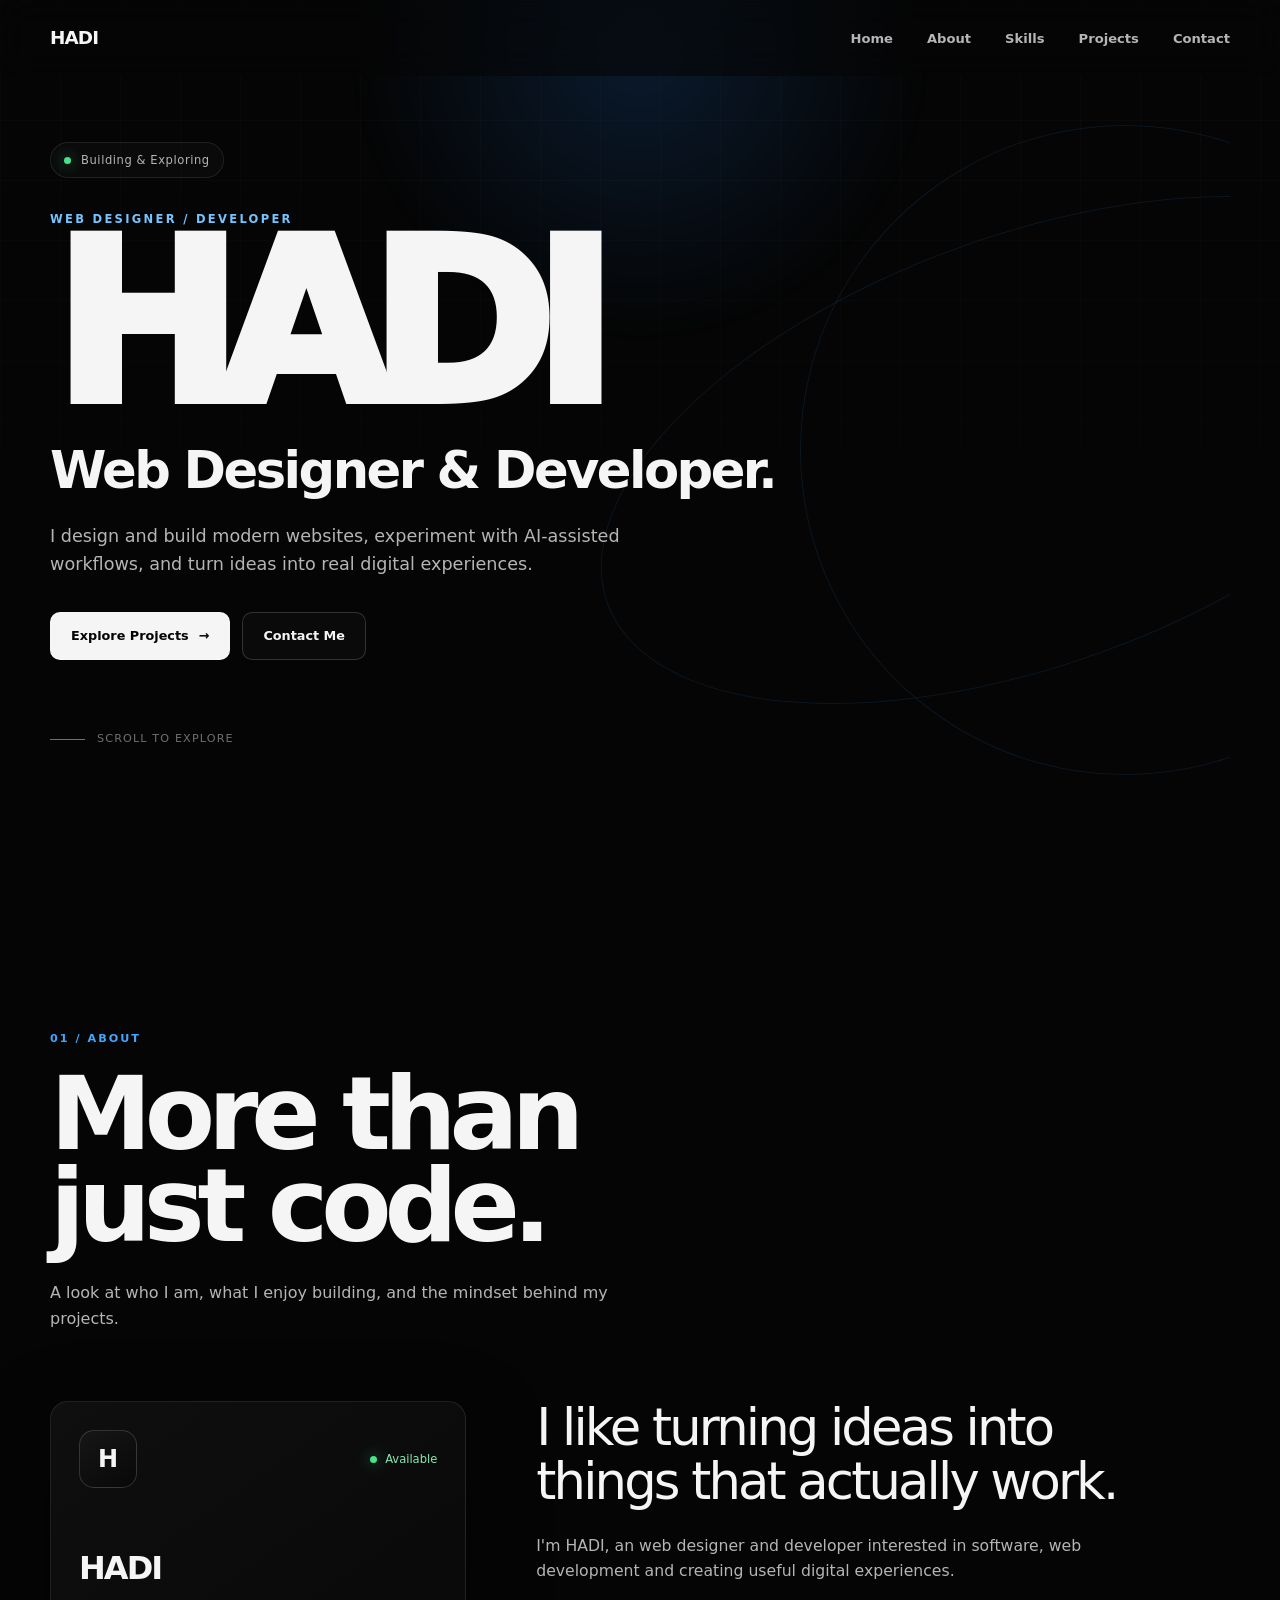
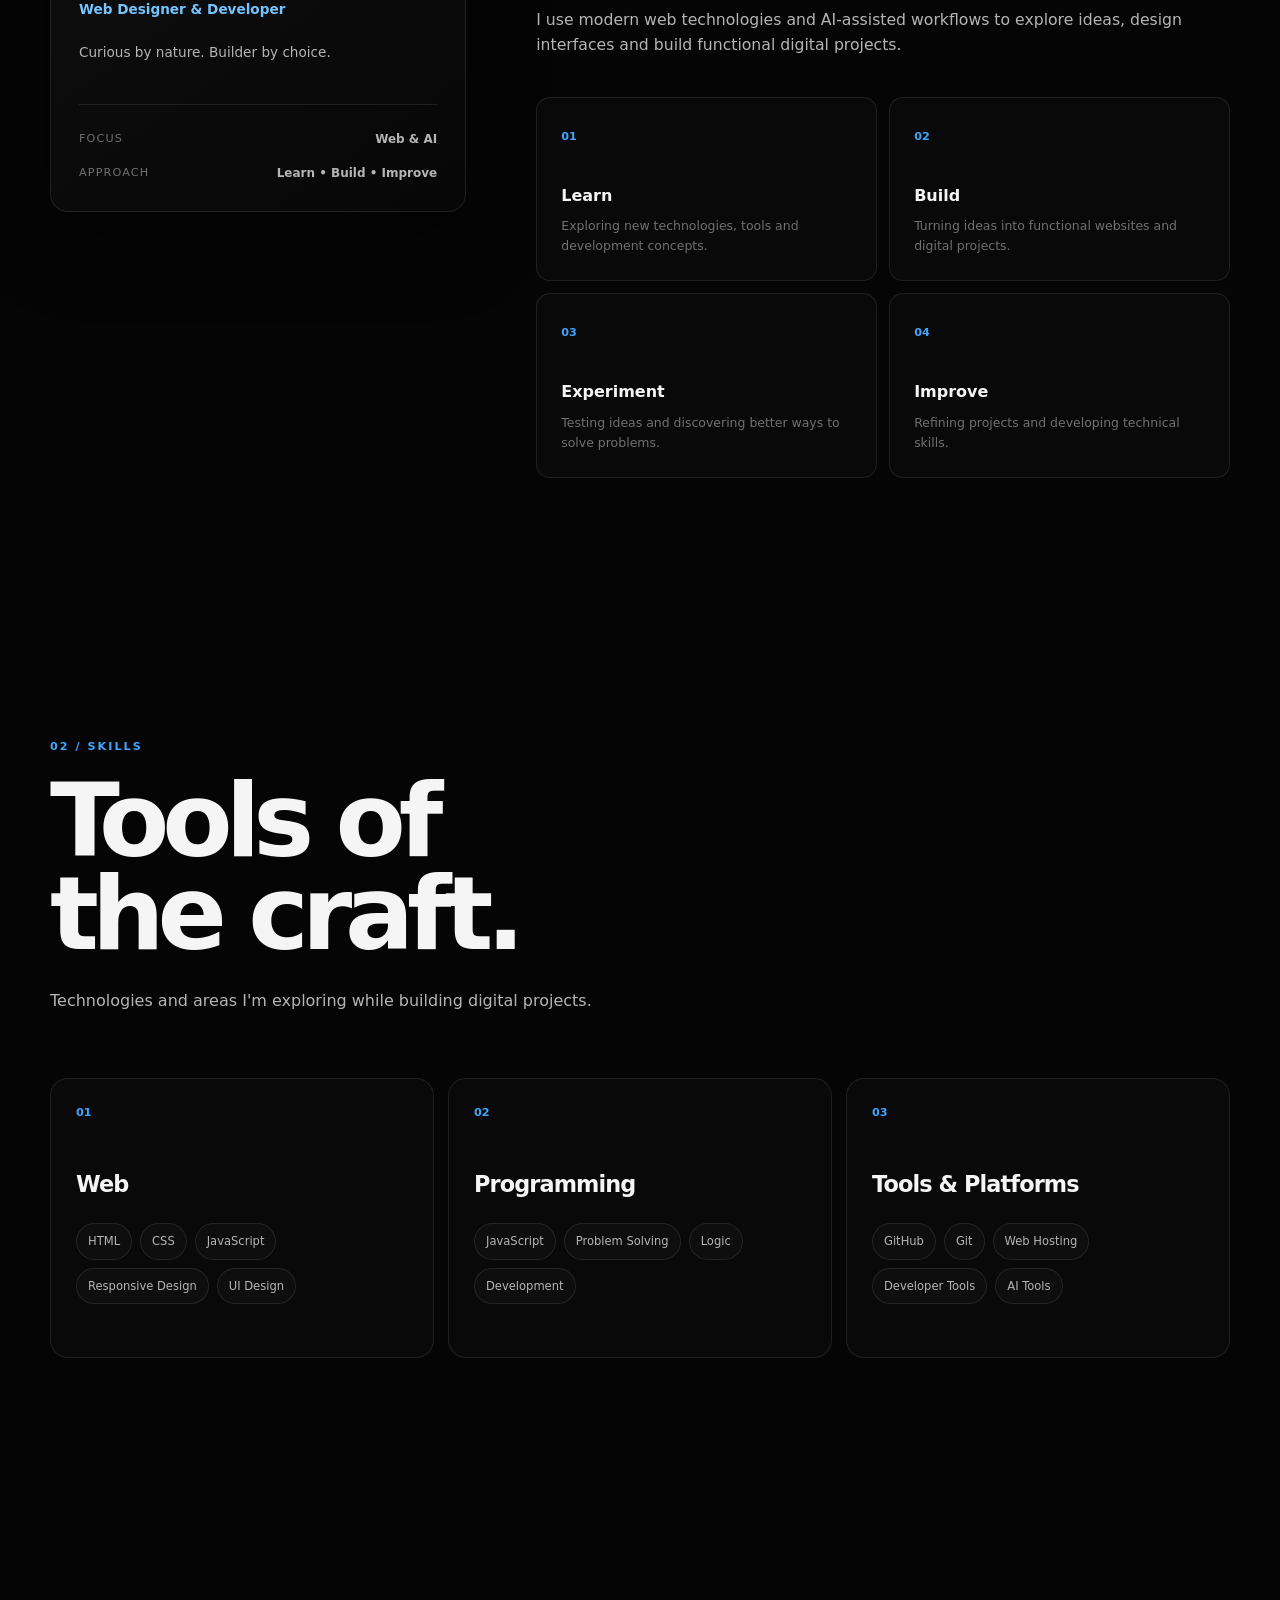
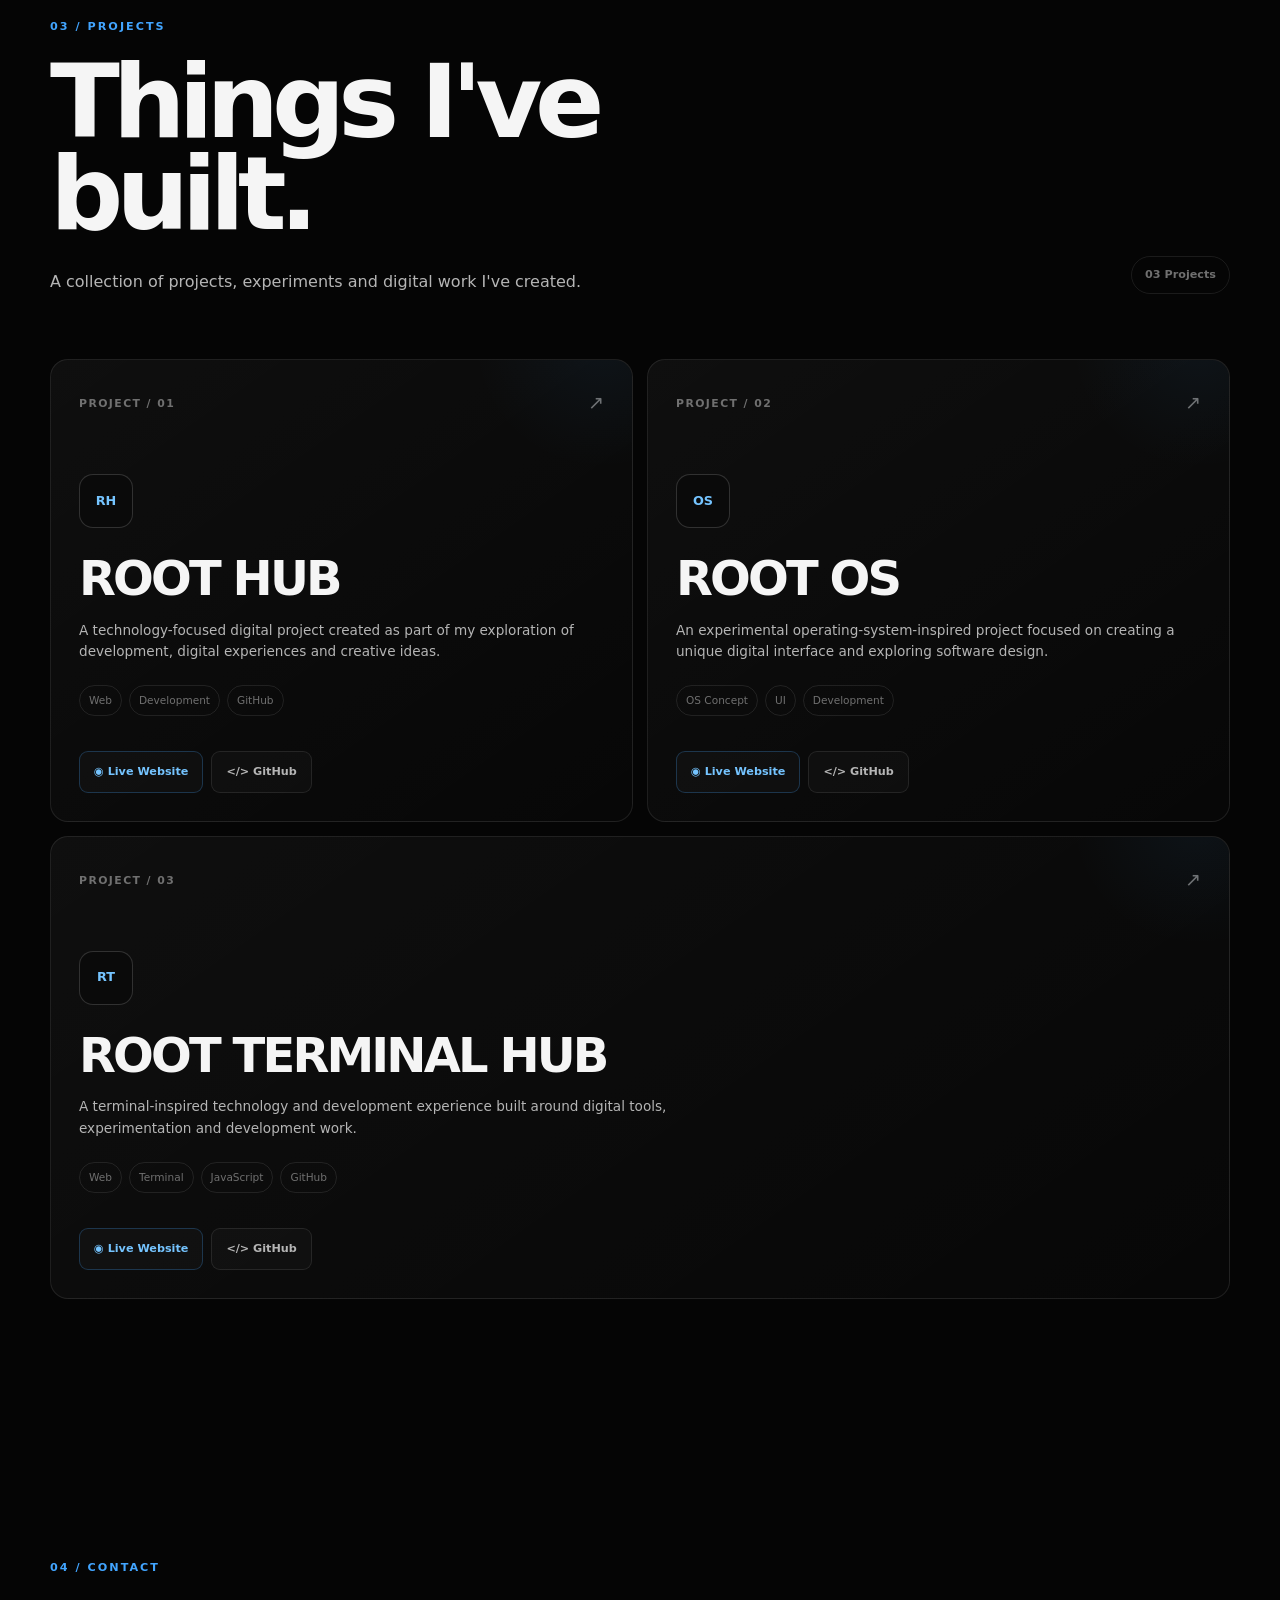
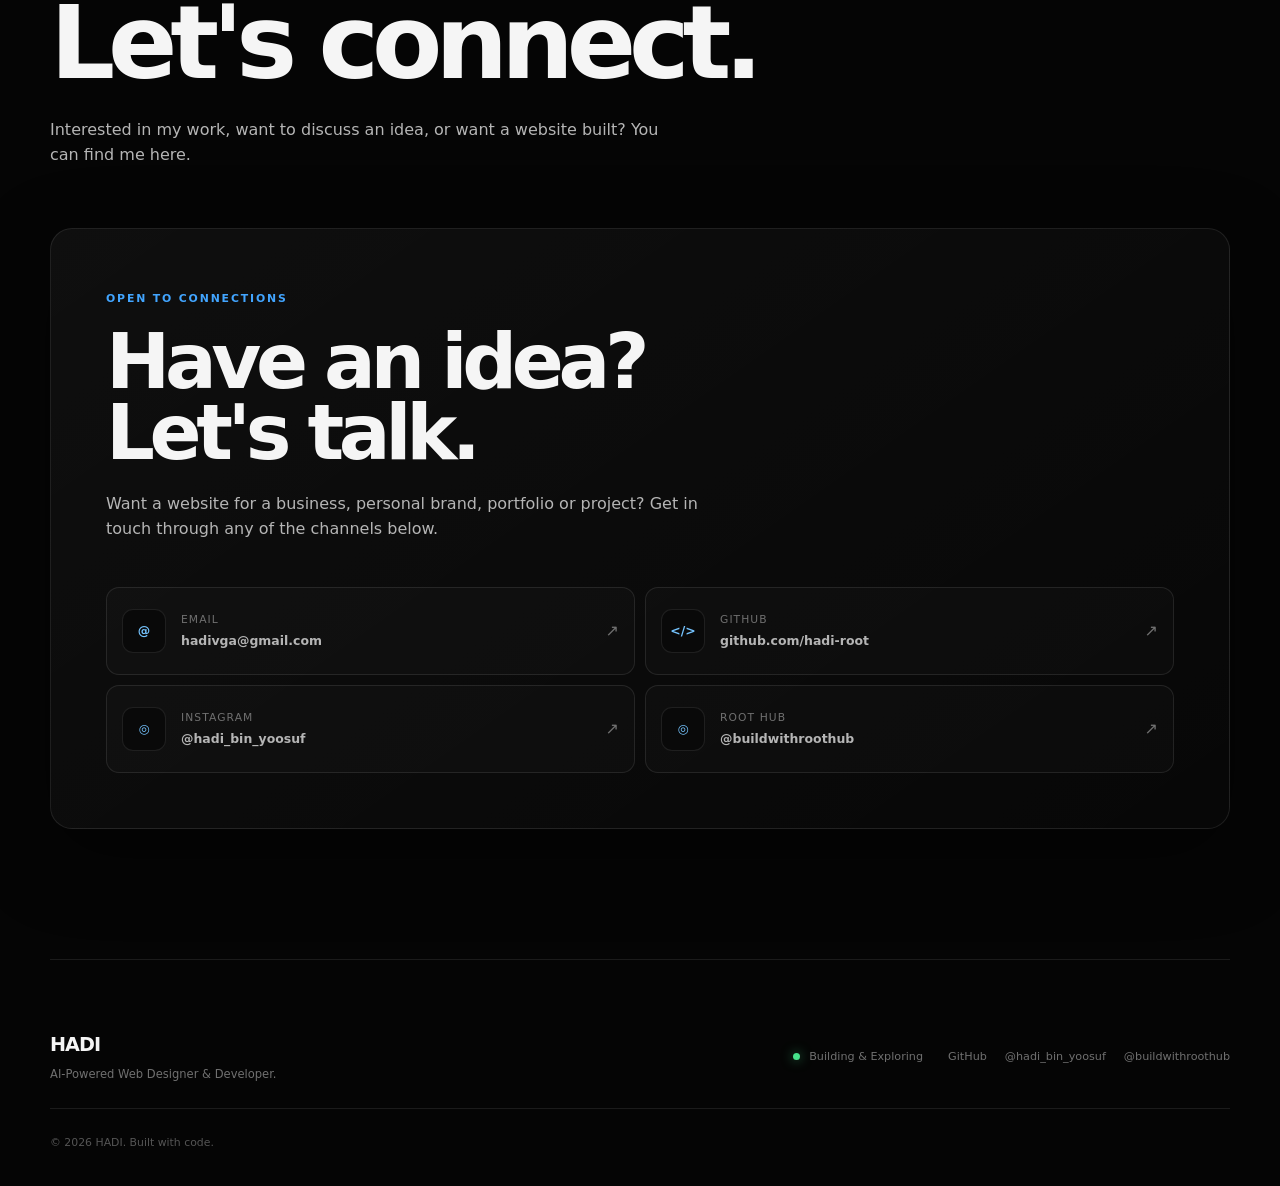
<file: index.html>
<!DOCTYPE html>
<html lang="en">
<head>
  <meta charset="UTF-8">

  <meta
    name="viewport"
    content="width=device-width, initial-scale=1.0"
  >

  <meta
    name="description"
    content="HADI — Web Designer & Developer. Explore websites, digital projects, skills and creative work."
  >

  <meta
    name="keywords"
    content="HADI, Web Designer, Web Developer, Website Designer, Developer, ROOT HUB, ROOT OS, ROOT TERMINAL HUB"
  >

  <meta name="author" content="HADI">
  <meta name="theme-color" content="#050505">

  <meta
    property="og:title"
    content="HADI — Web Designer & Developer"
  >

  <meta
    property="og:description"
    content="Web Designer & Developer. Building modern digital experiences."
  >

  <meta property="og:type" content="website">

  <meta
    name="robots"
    content="index, follow"
  >

  <title>HADI — Web Designer & Developer</title>

  <link rel="stylesheet" href="style.css">
</head>


<body class="loading">

  <!-- =====================================================
       LOADER
  ====================================================== -->

  <div
    id="loader"
    aria-label="Loading portfolio"
  >
    <div class="loader-content">

      <div class="loader-logo">
        HADI
      </div>

      <div class="loader-subtitle">
        WEB DESIGNER • DEVELOPER
      </div>

      <div class="loader-line"></div>

    </div>
  </div>


  <!-- =====================================================
       BACKGROUND
  ====================================================== -->

  <div class="background-glow"></div>
  <div class="grid-background"></div>


  <!-- =====================================================
       HEADER
  ====================================================== -->

  <header id="header">

    <nav
      class="nav"
      aria-label="Main navigation"
    >

      <a
        href="#home"
        class="logo"
        aria-label="HADI Home"
      >
        HADI
      </a>


      <button
        class="menu-btn"
        id="menuBtn"
        type="button"
        aria-label="Open navigation menu"
        aria-expanded="false"
        aria-controls="navLinks"
      >
        ☰
      </button>


      <ul
        class="nav-links"
        id="navLinks"
      >

        <li>
          <a href="#home">Home</a>
        </li>

        <li>
          <a href="#about">About</a>
        </li>

        <li>
          <a href="#skills">Skills</a>
        </li>

        <li>
          <a href="#projects">Projects</a>
        </li>

        <li>
          <a href="#contact">Contact</a>
        </li>

      </ul>

    </nav>

  </header>


  <!-- =====================================================
       MAIN
  ====================================================== -->

  <main>


    <!-- ===================================================
         HERO
    ==================================================== -->

    <section
      class="hero"
      id="home"
    >

      <div class="hero-orbit orbit-one"></div>
      <div class="hero-orbit orbit-two"></div>


      <div class="hero-content">

        <div class="hero-tag">

          <span
            class="status-dot"
            aria-hidden="true"
          ></span>

          Building & Exploring

        </div>


        <p class="hero-small">
          WEB DESIGNER / DEVELOPER
        </p>


        <h1>
          HADI
        </h1>


        <h2>
          Web Designer & Developer.
        </h2>


        <p class="hero-description">
          I design and build modern websites,
          experiment with AI-assisted workflows,
          and turn ideas into real digital experiences.
        </p>


        <div class="hero-buttons">

          <a
            href="#projects"
            class="btn btn-primary"
          >
            Explore Projects
            <span>→</span>
          </a>


          <a
            href="#contact"
            class="btn btn-secondary"
          >
            Contact Me
          </a>

        </div>


        <div class="hero-scroll">
          <span></span>
          Scroll to explore
        </div>

      </div>

    </section>


    <!-- ===================================================
         ABOUT
    ==================================================== -->

    <section id="about">

      <div class="section-label reveal">
        01 / About
      </div>


      <h2 class="section-title reveal">
        More than<br>
        just code.
      </h2>


      <p class="section-description reveal">
        A look at who I am, what I enjoy building,
        and the mindset behind my projects.
      </p>


      <div class="about-grid">


        <!-- PROFILE -->

        <div class="about-profile reveal">

          <div class="profile-top">

            <div
              class="profile-symbol"
              aria-hidden="true"
            >
              H
            </div>


            <div class="profile-status">

              <span></span>

              Available

            </div>

          </div>


          <div class="profile-name">
            HADI
          </div>


          <div class="profile-role">
            Web Designer & Developer
          </div>


          <div class="profile-line">
            Curious by nature. Builder by choice.
          </div>


          <div class="profile-details">

            <div>

              <span>
                Focus
              </span>

              <strong>
                Web & AI
              </strong>

            </div>


            <div>

              <span>
                Approach
              </span>

              <strong>
                Learn • Build • Improve
              </strong>

            </div>

          </div>

        </div>


        <!-- ABOUT CONTENT -->

        <div class="about-content">

          <div class="about-intro reveal">
            I like turning ideas into things
            that actually work.
          </div>


          <p class="about-text reveal">
            I'm HADI, an web designer
            and developer interested in software,
            web development and creating useful
            digital experiences.
          </p>


          <p class="about-text reveal">
            I use modern web technologies and
            AI-assisted workflows to explore ideas,
            design interfaces and build functional
            digital projects.
          </p>


          <div class="about-cards">


            <div class="about-card reveal">

              <span class="card-number">
                01
              </span>

              <h3>
                Learn
              </h3>

              <p>
                Exploring new technologies,
                tools and development concepts.
              </p>

            </div>


            <div class="about-card reveal">

              <span class="card-number">
                02
              </span>

              <h3>
                Build
              </h3>

              <p>
                Turning ideas into functional
                websites and digital projects.
              </p>

            </div>


            <div class="about-card reveal">

              <span class="card-number">
                03
              </span>

              <h3>
                Experiment
              </h3>

              <p>
                Testing ideas and discovering
                better ways to solve problems.
              </p>

            </div>


            <div class="about-card reveal">

              <span class="card-number">
                04
              </span>

              <h3>
                Improve
              </h3>

              <p>
                Refining projects and developing
                technical skills.
              </p>

            </div>


          </div>

        </div>

      </div>

    </section>


    <!-- ===================================================
         SKILLS
    ==================================================== -->

    <section id="skills">

      <div class="section-label reveal">
        02 / Skills
      </div>


      <h2 class="section-title reveal">
        Tools of<br>
        the craft.
      </h2>


      <p class="section-description reveal">
        Technologies and areas I'm exploring
        while building digital projects.
      </p>


      <div class="skills-categories">


        <!-- WEB -->

        <div class="skill-category reveal">

          <div class="skill-category-number">
            01
          </div>

          <h3>
            Web
          </h3>

          <div class="skills-wrapper">

            <span class="skill">
              HTML
            </span>

            <span class="skill">
              CSS
            </span>

            <span class="skill">
              JavaScript
            </span>

            <span class="skill">
              Responsive Design
            </span>

            <span class="skill">
              UI Design
            </span>

          </div>

        </div>


        <!-- PROGRAMMING -->

        <div class="skill-category reveal">

          <div class="skill-category-number">
            02
          </div>

          <h3>
            Programming
          </h3>

          <div class="skills-wrapper">

            <span class="skill">
              JavaScript
            </span>

            <span class="skill">
              Problem Solving
            </span>

            <span class="skill">
              Logic
            </span>

            <span class="skill">
              Development
            </span>

          </div>

        </div>


        <!-- TOOLS -->

        <div class="skill-category reveal">

          <div class="skill-category-number">
            03
          </div>

          <h3>
            Tools & Platforms
          </h3>

          <div class="skills-wrapper">

            <span class="skill">
              GitHub
            </span>

            <span class="skill">
              Git
            </span>

            <span class="skill">
              Web Hosting
            </span>

            <span class="skill">
              Developer Tools
            </span>

            <span class="skill">
              AI Tools
            </span>

          </div>

        </div>


      </div>

    </section>


    <!-- ===================================================
         PROJECTS
    ==================================================== -->

    <section id="projects">

      <div class="projects-head">

        <div>

          <div class="section-label reveal">
            03 / Projects
          </div>


          <h2 class="section-title reveal">
            Things I've<br>
            built.
          </h2>


          <p class="section-description reveal">
            A collection of projects, experiments
            and digital work I've created.
          </p>

        </div>


        <div class="projects-count reveal">
          03 Projects
        </div>

      </div>


      <div class="projects-grid">


        <!-- =================================================
             ROOT HUB
        ================================================== -->

        <article class="project-card reveal">

          <div class="project-glow"></div>


          <div class="project-top">

            <span class="project-number">
              PROJECT / 01
            </span>

            <span class="project-arrow">
              ↗
            </span>

          </div>


          <div class="project-content">

            <div class="project-icon">
              RH
            </div>


            <h3 class="project-title">
              ROOT HUB
            </h3>


            <p class="project-description">
              A technology-focused digital project
              created as part of my exploration of
              development, digital experiences and
              creative ideas.
            </p>


            <div class="project-tags">

              <span class="project-tag">
                Web
              </span>

              <span class="project-tag">
                Development
              </span>

              <span class="project-tag">
                GitHub
              </span>

            </div>

          </div>


          <div class="project-actions">

            <a
              href="https://hadi-root.github.io/root-hub/"
              target="_blank"
              rel="noopener noreferrer"
              class="project-btn live"
              aria-label="Open ROOT HUB live website"
            >
              ◉ Live Website
            </a>


            <a
              href="https://github.com/hadi-root/root-hub"
              target="_blank"
              rel="noopener noreferrer"
              class="project-btn"
              aria-label="Open ROOT HUB GitHub repository"
            >
              &lt;/&gt; GitHub
            </a>

          </div>

        </article>


        <!-- =================================================
             ROOT OS
        ================================================== -->

        <article class="project-card reveal">

          <div class="project-glow"></div>


          <div class="project-top">

            <span class="project-number">
              PROJECT / 02
            </span>

            <span class="project-arrow">
              ↗
            </span>

          </div>


          <div class="project-content">

            <div class="project-icon">
              OS
            </div>


            <h3 class="project-title">
              ROOT OS
            </h3>


            <p class="project-description">
              An experimental operating-system-inspired
              project focused on creating a unique
              digital interface and exploring software
              design.
            </p>


            <div class="project-tags">

              <span class="project-tag">
                OS Concept
              </span>

              <span class="project-tag">
                UI
              </span>

              <span class="project-tag">
                Development
              </span>

            </div>

          </div>


          <div class="project-actions">

            <a
              href="https://hadi-root.github.io/root-os/"
              target="_blank"
              rel="noopener noreferrer"
              class="project-btn live"
              aria-label="Open ROOT OS live website"
            >
              ◉ Live Website
            </a>


            <a
              href="https://github.com/hadi-root/root-os"
              target="_blank"
              rel="noopener noreferrer"
              class="project-btn"
              aria-label="Open ROOT OS GitHub repository"
            >
              &lt;/&gt; GitHub
            </a>

          </div>

        </article>


        <!-- =================================================
             ROOT TERMINAL HUB
        ================================================== -->

        <article class="project-card reveal project-wide">

          <div class="project-glow"></div>


          <div class="project-top">

            <span class="project-number">
              PROJECT / 03
            </span>

            <span class="project-arrow">
              ↗
            </span>

          </div>


          <div class="project-content">

            <div class="project-icon">
              RT
            </div>


            <h3 class="project-title">
              ROOT TERMINAL HUB
            </h3>


            <p class="project-description">
              A terminal-inspired technology and
              development experience built around
              digital tools, experimentation and
              development work.
            </p>


            <div class="project-tags">

              <span class="project-tag">
                Web
              </span>

              <span class="project-tag">
                Terminal
              </span>

              <span class="project-tag">
                JavaScript
              </span>

              <span class="project-tag">
                GitHub
              </span>

            </div>

          </div>


          <div class="project-actions">

            <a
              href="https://root-terminal-hub.onrender.com/"
              target="_blank"
              rel="noopener noreferrer"
              class="project-btn live"
              aria-label="Open ROOT TERMINAL HUB live website"
            >
              ◉ Live Website
            </a>


            <a
              href="https://github.com/hadi-root/root-terminal-portal"
              target="_blank"
              rel="noopener noreferrer"
              class="project-btn"
              aria-label="Open ROOT TERMINAL HUB GitHub repository"
            >
              &lt;/&gt; GitHub
            </a>

          </div>

        </article>


      </div>

    </section>


    <!-- ===================================================
         CONTACT
    ==================================================== -->

    <section
      id="contact"
      class="contact-section"
    >

      <div class="section-label reveal">
        04 / Contact
      </div>


      <h2 class="section-title reveal">
        Let's connect.
      </h2>


      <p class="section-description reveal">
        Interested in my work, want to discuss
        an idea, or want a website built?
        You can find me here.
      </p>


      <div class="contact-box reveal">


        <div class="contact-heading">

          <span class="contact-kicker">
            OPEN TO CONNECTIONS
          </span>


          <h3>
            Have an idea?<br>
            Let's talk.
          </h3>


          <p>
            Want a website for a business,
            personal brand, portfolio or project?
            Get in touch through any of the
            channels below.
          </p>

        </div>


        <div class="contact-grid">


          <!-- EMAIL -->

          <a
            href="mailto:hadivga@gmail.com"
            class="contact-card"
            aria-label="Send email to HADI"
          >

            <div class="contact-icon">
              @
            </div>


            <div class="contact-info">

              <span>
                Email
              </span>

              <strong>
                hadivga@gmail.com
              </strong>

            </div>


            <span class="contact-arrow">
              ↗
            </span>

          </a>


          <!-- GITHUB -->

          <a
            href="https://github.com/hadi-root"
            target="_blank"
            rel="noopener noreferrer"
            class="contact-card"
            aria-label="Open HADI GitHub profile"
          >

            <div class="contact-icon">
              &lt;/&gt;
            </div>


            <div class="contact-info">

              <span>
                GitHub
              </span>

              <strong>
                github.com/hadi-root
              </strong>

            </div>


            <span class="contact-arrow">
              ↗
            </span>

          </a>


          <!-- PERSONAL INSTAGRAM -->

          <a
            href="https://www.instagram.com/hadi_bin_yoosuf/"
            target="_blank"
            rel="noopener noreferrer"
            class="contact-card"
            aria-label="Open HADI Instagram profile"
          >

            <div class="contact-icon">
              ◎
            </div>


            <div class="contact-info">

              <span>
                Instagram
              </span>

              <strong>
                @hadi_bin_yoosuf
              </strong>

            </div>


            <span class="contact-arrow">
              ↗
            </span>

          </a>


          <!-- ROOT HUB INSTAGRAM -->

          <a
            href="https://www.instagram.com/buildwithroothub/"
            target="_blank"
            rel="noopener noreferrer"
            class="contact-card"
            aria-label="Open ROOT HUB Instagram profile"
          >

            <div class="contact-icon">
              ◎
            </div>


            <div class="contact-info">

              <span>
                ROOT HUB
              </span>

              <strong>
                @buildwithroothub
              </strong>

            </div>


            <span class="contact-arrow">
              ↗
            </span>

          </a>


        </div>

      </div>

    </section>


  </main>


  <!-- =====================================================
       FOOTER
  ====================================================== -->

  <footer>


    <div class="footer-main">

      <a
        href="#home"
        class="footer-logo"
      >
        HADI
      </a>


      <p>
        AI-Powered Web Designer & Developer.
      </p>

    </div>


    <div class="footer-status">

      <span class="footer-status-dot"></span>

      <span>
        Building & Exploring
      </span>

    </div>


    <div class="footer-links">

      <a
        href="https://github.com/hadi-root"
        target="_blank"
        rel="noopener noreferrer"
      >
        GitHub
      </a>


      <a
        href="https://www.instagram.com/hadi_bin_yoosuf/"
        target="_blank"
        rel="noopener noreferrer"
      >
        @hadi_bin_yoosuf
      </a>


      <a
        href="https://www.instagram.com/buildwithroothub/"
        target="_blank"
        rel="noopener noreferrer"
      >
        @buildwithroothub
      </a>

    </div>


    <div class="footer-bottom">
      © 2026 HADI. Built with code.
    </div>

  </footer>


  <script src="script.js"></script>

</body>
</html>
</file>
<file: style.css>
/* =========================================================
   HADI PORTFOLIO
   Main stylesheet
========================================================= */

:root {
  --bg: #050505;
  --bg-soft: #090909;
  --surface: #0d0d0d;
  --surface-2: #111111;
  --border: rgba(255, 255, 255, 0.09);
  --border-strong: rgba(255, 255, 255, 0.16);

  --text: #f5f5f5;
  --text-soft: #b5b5b5;
  --text-muted: #707070;

  --accent: #42a5ff;
  --accent-bright: #75c4ff;
  --accent-dark: #1674c7;

  --max-width: 1180px;
  --nav-height: 76px;

  --radius: 18px;

  --shadow:
    0 25px 80px rgba(0, 0, 0, 0.45);

  --transition:
    0.3s cubic-bezier(0.22, 1, 0.36, 1);
}


/* =========================================================
   RESET
========================================================= */

* {
  margin: 0;
  padding: 0;
  box-sizing: border-box;
}


html {
  scroll-behavior: smooth;
}


body {
  min-height: 100vh;
  background: var(--bg);
  color: var(--text);

  font-family:
    Inter,
    ui-sans-serif,
    system-ui,
    -apple-system,
    BlinkMacSystemFont,
    "Segoe UI",
    sans-serif;

  line-height: 1.6;
  overflow-x: hidden;
}


body.loading {
  overflow: hidden;
}


a {
  color: inherit;
  text-decoration: none;
}


button {
  font: inherit;
}


::selection {
  background: var(--accent);
  color: #ffffff;
}


/* =========================================================
   SCROLLBAR
========================================================= */

::-webkit-scrollbar {
  width: 8px;
}


::-webkit-scrollbar-track {
  background: #050505;
}


::-webkit-scrollbar-thumb {
  background: #242424;
  border-radius: 999px;
}


::-webkit-scrollbar-thumb:hover {
  background: var(--accent-dark);
}


/* =========================================================
   LOADER
========================================================= */

#loader {
  position: fixed;
  inset: 0;
  z-index: 9999;

  display: flex;
  align-items: center;
  justify-content: center;

  background: #050505;

  transition:
    opacity 0.7s ease,
    visibility 0.7s ease;
}


#loader.loaded {
  opacity: 0;
  visibility: hidden;
}


.loader-content {
  width: min(420px, 80%);
  text-align: center;
}


.loader-logo {
  font-size: clamp(3rem, 10vw, 6rem);
  font-weight: 900;
  letter-spacing: -0.08em;
}


.loader-subtitle {
  margin-top: 8px;

  color: var(--text-muted);

  font-size: 0.72rem;
  letter-spacing: 0.22em;
  text-transform: uppercase;
}


.loader-line {
  width: 100%;
  height: 2px;

  margin-top: 32px;

  overflow: hidden;
  background: #161616;
}


.loader-line::after {
  content: "";

  display: block;

  width: 40%;
  height: 100%;

  background: var(--accent);

  animation:
    loaderProgress 1.5s
    ease-in-out
    infinite;
}


@keyframes loaderProgress {

  0% {
    transform: translateX(-130%);
  }

  100% {
    transform: translateX(350%);
  }

}


/* =========================================================
   BACKGROUND
========================================================= */

.background-glow {
  position: fixed;
  z-index: -3;

  width: 600px;
  height: 600px;

  top: -250px;
  left: 50%;

  transform: translateX(-50%);

  background:
    radial-gradient(
      circle,
      rgba(40, 137, 255, 0.16),
      transparent 68%
    );

  filter: blur(10px);

  pointer-events: none;
}


.grid-background {
  position: fixed;
  inset: 0;
  z-index: -4;

  background-image:
    linear-gradient(
      rgba(255, 255, 255, 0.025) 1px,
      transparent 1px
    ),
    linear-gradient(
      90deg,
      rgba(255, 255, 255, 0.025) 1px,
      transparent 1px
    );

  background-size: 60px 60px;

  mask-image:
    linear-gradient(
      to bottom,
      black,
      transparent 85%
    );

  pointer-events: none;
}


/* =========================================================
   HEADER
========================================================= */

#header {
  position: fixed;
  z-index: 1000;

  top: 0;
  left: 0;
  right: 0;

  height: var(--nav-height);

  border-bottom:
    1px solid
    transparent;

  background:
    rgba(5, 5, 5, 0.6);

  backdrop-filter: blur(16px);

  transition: var(--transition);
}


#header.scrolled {
  background:
    rgba(5, 5, 5, 0.9);

  border-bottom-color:
    var(--border);
}


.nav {
  width: min(
    calc(100% - 40px),
    var(--max-width)
  );

  height: 100%;

  margin: auto;

  display: flex;
  align-items: center;
  justify-content: space-between;
}


.logo {
  font-size: 1.15rem;
  font-weight: 900;

  letter-spacing: -0.05em;

  transition: var(--transition);
}


.logo:hover {
  color: var(--accent-bright);
}


.nav-links {
  display: flex;
  align-items: center;

  gap: 34px;

  list-style: none;
}


.nav-links a {
  position: relative;

  color: var(--text-soft);

  font-size: 0.82rem;
  font-weight: 600;

  transition: var(--transition);
}


.nav-links a::after {
  content: "";

  position: absolute;

  left: 0;
  bottom: -8px;

  width: 0;
  height: 1px;

  background: var(--accent);

  transition: var(--transition);
}


.nav-links a:hover {
  color: var(--text);
}


.nav-links a:hover::after {
  width: 100%;
}


.menu-btn {
  display: none;

  border: 0;
  background: transparent;

  color: var(--text);

  font-size: 1.5rem;

  cursor: pointer;
}


/* =========================================================
   GENERAL SECTIONS
========================================================= */

section {
  width: min(
    calc(100% - 40px),
    var(--max-width)
  );

  margin: auto;

  padding:
    130px 0;
}


.section-label {
  margin-bottom: 20px;

  color: var(--accent);

  font-size: 0.7rem;
  font-weight: 700;

  letter-spacing: 0.18em;
  text-transform: uppercase;
}


.section-title {
  max-width: 850px;

  font-size:
    clamp(3rem, 8vw, 7rem);

  line-height: 0.9;

  letter-spacing: -0.07em;

  font-weight: 850;
}


.section-description {
  max-width: 620px;

  margin-top: 28px;

  color: var(--text-soft);

  font-size: 1rem;
}


/* =========================================================
   HERO
========================================================= */

.hero {
  position: relative;

  min-height: 100vh;

  display: flex;
  align-items: center;

  padding-top: 120px;

  overflow: hidden;
}


.hero-content {
  position: relative;
  z-index: 2;

  width: 100%;
}


.hero-tag {
  display: inline-flex;
  align-items: center;

  gap: 10px;

  padding:
    8px 13px;

  border:
    1px solid
    var(--border);

  border-radius: 999px;

  background:
    rgba(255, 255, 255, 0.025);

  color: var(--text-soft);

  font-size: 0.72rem;
  letter-spacing: 0.05em;
}


.status-dot,
.profile-status span {
  width: 7px;
  height: 7px;

  border-radius: 50%;

  background: #46e38b;

  box-shadow:
    0 0 15px
    rgba(70, 227, 139, 0.7);
}


.hero-small {
  margin-top: 32px;

  color: var(--accent-bright);

  font-size: 0.72rem;
  font-weight: 700;

  letter-spacing: 0.2em;
}


.hero h1 {
  margin-top: 8px;

  font-size:
    clamp(5rem, 18vw, 14rem);

  line-height: 0.8;

  font-weight: 950;

  letter-spacing: -0.1em;
}


.hero h2 {
  max-width: 800px;

  margin-top: 28px;

  font-size:
    clamp(1.5rem, 4vw, 3.2rem);

  line-height: 1.05;

  letter-spacing: -0.05em;
}


.hero-description {
  max-width: 620px;

  margin-top: 24px;

  color: var(--text-soft);

  font-size:
    clamp(0.95rem, 2vw, 1.1rem);
}


.hero-buttons {
  display: flex;
  flex-wrap: wrap;

  gap: 12px;

  margin-top: 34px;
}


.btn {
  min-height: 48px;

  display: inline-flex;
  align-items: center;
  justify-content: center;

  gap: 10px;

  padding:
    0 20px;

  border:
    1px solid
    var(--border-strong);

  border-radius: 10px;

  font-size: 0.8rem;
  font-weight: 700;

  transition: var(--transition);
}


.btn-primary {
  background: var(--text);
  color: #050505;
}


.btn-primary:hover {
  transform: translateY(-3px);

  box-shadow:
    0 15px 40px
    rgba(255, 255, 255, 0.12);
}


.btn-secondary {
  background:
    rgba(255, 255, 255, 0.025);

  color: var(--text);
}


.btn-secondary:hover {
  border-color: var(--accent);

  color: var(--accent-bright);

  transform: translateY(-3px);
}


.hero-scroll {
  display: flex;
  align-items: center;

  gap: 12px;

  margin-top: 70px;

  color: var(--text-muted);

  font-size: 0.7rem;
  letter-spacing: 0.1em;
  text-transform: uppercase;
}


.hero-scroll span {
  width: 35px;
  height: 1px;

  background: var(--text-muted);
}


/* =========================================================
   HERO ORBITS
========================================================= */

.hero-orbit {
  position: absolute;

  border:
    1px solid
    rgba(66, 165, 255, 0.11);

  border-radius: 50%;

  pointer-events: none;
}


.orbit-one {
  width: 650px;
  height: 650px;

  right: -220px;
  top: 50%;

  transform:
    translateY(-50%)
    rotate(15deg);
}


.orbit-two {
  width: 900px;
  height: 430px;

  right: -250px;
  top: 50%;

  transform:
    translateY(-50%)
    rotate(-20deg);
}


.hero-orbit::after {
  content: "";

  position: absolute;

  width: 8px;
  height: 8px;

  top: 15%;
  right: 15%;

  border-radius: 50%;

  background: var(--accent);

  box-shadow:
    0 0 25px
    var(--accent);

  animation:
    orbitPulse 3s
    ease-in-out
    infinite;
}


@keyframes orbitPulse {

  0%,
  100% {
    opacity: 0.5;
  }

  50% {
    opacity: 1;
  }

}


/* =========================================================
   ABOUT
========================================================= */

.about-grid {
  display: grid;

  grid-template-columns:
    minmax(260px, 0.75fr)
    minmax(0, 1.25fr);

  gap: 70px;

  margin-top: 70px;
}


.about-profile {
  align-self: start;

  padding: 28px;

  border:
    1px solid
    var(--border);

  border-radius: var(--radius);

  background:
    linear-gradient(
      145deg,
      rgba(255,255,255,0.045),
      rgba(255,255,255,0.01)
    );

  box-shadow: var(--shadow);
}


.profile-top {
  display: flex;
  align-items: center;
  justify-content: space-between;
}


.profile-symbol {
  width: 58px;
  height: 58px;

  display: grid;
  place-items: center;

  border:
    1px solid
    var(--border-strong);

  border-radius: 15px;

  background:
    linear-gradient(
      145deg,
      #161616,
      #080808
    );

  font-size: 1.5rem;
  font-weight: 900;
}


.profile-status {
  display: flex;
  align-items: center;

  gap: 8px;

  color: #86e8b1;

  font-size: 0.72rem;
}


.profile-name {
  margin-top: 55px;

  font-size: 2rem;
  font-weight: 850;

  letter-spacing: -0.06em;
}


.profile-role {
  margin-top: 4px;

  color: var(--accent-bright);

  font-size: 0.85rem;
  font-weight: 600;
}


.profile-line {
  margin-top: 22px;

  color: var(--text-soft);

  font-size: 0.85rem;
}


.profile-details {
  display: grid;

  gap: 15px;

  margin-top: 40px;

  padding-top: 25px;

  border-top:
    1px solid
    var(--border);
}


.profile-details div {
  display: flex;
  justify-content: space-between;
  gap: 20px;
}


.profile-details span {
  color: var(--text-muted);

  font-size: 0.7rem;
  text-transform: uppercase;
  letter-spacing: 0.1em;
}


.profile-details strong {
  color: var(--text-soft);

  font-size: 0.75rem;

  text-align: right;
}


.about-intro {
  max-width: 650px;

  font-size:
    clamp(1.8rem, 4vw, 3.2rem);

  line-height: 1.05;

  letter-spacing: -0.055em;
}


.about-text {
  max-width: 650px;

  margin-top: 24px;

  color: var(--text-soft);

  font-size: 0.98rem;
}


.about-cards {
  display: grid;

  grid-template-columns: repeat(2, 1fr);

  gap: 12px;

  margin-top: 40px;
}


.about-card {
  position: relative;

  padding: 24px;

  min-height: 180px;

  border:
    1px solid
    var(--border);

  border-radius: 14px;

  background:
    rgba(255, 255, 255, 0.02);

  transition: var(--transition);
}


.about-card:hover {
  border-color:
    rgba(66, 165, 255, 0.35);

  background:
    rgba(66, 165, 255, 0.035);

  transform: translateY(-4px);
}


.card-number {
  color: var(--accent);

  font-size: 0.7rem;
  font-weight: 800;
}


.about-card h3 {
  margin-top: 35px;

  font-size: 1rem;
}


.about-card p {
  margin-top: 8px;

  color: var(--text-muted);

  font-size: 0.78rem;
}


/* =========================================================
   SKILLS
========================================================= */

.skills-categories {
  display: grid;

  grid-template-columns:
    repeat(3, 1fr);

  gap: 14px;

  margin-top: 65px;
}


.skill-category {
  min-height: 280px;

  padding: 25px;

  border:
    1px solid
    var(--border);

  border-radius: var(--radius);

  background:
    rgba(255,255,255,0.018);

  transition: var(--transition);
}


.skill-category:hover {
  border-color:
    rgba(66, 165, 255, 0.28);

  transform: translateY(-4px);
}


.skill-category-number {
  color: var(--accent);

  font-size: 0.7rem;
  font-weight: 800;
}


.skill-category h3 {
  margin-top: 45px;

  font-size: 1.4rem;

  letter-spacing: -0.04em;
}


.skills-wrapper {
  display: flex;
  flex-wrap: wrap;

  gap: 8px;

  margin-top: 20px;
}


.skill {
  padding:
    8px 11px;

  border:
    1px solid
    var(--border);

  border-radius: 999px;

  background:
    rgba(255,255,255,0.025);

  color: var(--text-soft);

  font-size: 0.72rem;

  transition: var(--transition);
}


.skill:hover {
  color: var(--accent-bright);

  border-color:
    rgba(66,165,255,0.4);
}


/* =========================================================
   PROJECTS
========================================================= */

.projects-head {
  display: flex;
  align-items: flex-end;
  justify-content: space-between;

  gap: 30px;
}


.projects-count {
  flex-shrink: 0;

  padding:
    9px 13px;

  border:
    1px solid
    var(--border);

  border-radius: 999px;

  color: var(--text-muted);

  font-size: 0.7rem;
  font-weight: 700;
}


.projects-grid {
  display: grid;

  grid-template-columns:
    repeat(2, minmax(0, 1fr));

  gap: 14px;

  margin-top: 65px;
}


.project-card {
  position: relative;

  min-height: 460px;

  display: flex;
  flex-direction: column;
  justify-content: space-between;

  padding: 28px;

  overflow: hidden;

  border:
    1px solid
    var(--border);

  border-radius: var(--radius);

  background:
    linear-gradient(
      145deg,
      rgba(255,255,255,0.045),
      rgba(255,255,255,0.012)
    );

  transition:
    transform 0.4s ease,
    border-color 0.4s ease,
    background 0.4s ease;
}


.project-card:hover {
  transform: translateY(-7px);

  border-color:
    rgba(66, 165, 255, 0.35);

  background:
    linear-gradient(
      145deg,
      rgba(66,165,255,0.055),
      rgba(255,255,255,0.012)
    );
}


.project-wide {
  grid-column: 1 / -1;
}


.project-glow {
  position: absolute;

  width: 260px;
  height: 260px;

  top: -150px;
  right: -100px;

  border-radius: 50%;

  background:
    radial-gradient(
      circle,
      rgba(66,165,255,0.15),
      transparent 70%
    );

  opacity: 0.4;

  transition: var(--transition);
}


.project-card:hover .project-glow {
  opacity: 1;

  transform:
    scale(1.3);
}


.project-top {
  display: flex;
  align-items: center;
  justify-content: space-between;
}


.project-number {
  color: var(--text-muted);

  font-size: 0.68rem;
  font-weight: 700;

  letter-spacing: 0.13em;
}


.project-arrow {
  color: var(--text-muted);

  font-size: 1.2rem;

  transition: var(--transition);
}


.project-card:hover .project-arrow {
  color: var(--accent);

  transform:
    translate(3px, -3px);
}


.project-content {
  position: relative;
  z-index: 1;

  margin-top: 55px;
}


.project-icon {
  width: 54px;
  height: 54px;

  display: grid;
  place-items: center;

  border:
    1px solid
    var(--border-strong);

  border-radius: 14px;

  background:
    #0a0a0a;

  color: var(--accent-bright);

  font-size: 0.8rem;
  font-weight: 900;
}


.project-title {
  margin-top: 28px;

  font-size:
    clamp(1.8rem, 4vw, 3rem);

  line-height: 0.95;

  letter-spacing: -0.06em;
}


.project-description {
  max-width: 650px;

  margin-top: 18px;

  color: var(--text-soft);

  font-size: 0.85rem;
}


.project-tags {
  display: flex;
  flex-wrap: wrap;

  gap: 7px;

  margin-top: 22px;
}


.project-tag {
  padding:
    6px 9px;

  border:
    1px solid
    var(--border);

  border-radius: 999px;

  color: var(--text-muted);

  font-size: 0.66rem;
}


.project-actions {
  position: relative;
  z-index: 2;

  display: flex;
  flex-wrap: wrap;

  gap: 8px;

  margin-top: 35px;
}


.project-btn {
  display: inline-flex;
  align-items: center;
  justify-content: center;

  min-height: 42px;

  padding:
    0 14px;

  border:
    1px solid
    var(--border);

  border-radius: 9px;

  background:
    rgba(255,255,255,0.025);

  color: var(--text-soft);

  font-size: 0.7rem;
  font-weight: 700;

  transition: var(--transition);
}


.project-btn:hover {
  color: var(--text);

  border-color:
    var(--border-strong);

  transform: translateY(-2px);
}


.project-btn.live {
  color: var(--accent-bright);

  border-color:
    rgba(66,165,255,0.25);
}


.project-btn.live:hover {
  background:
    rgba(66,165,255,0.08);
}


/* =========================================================
   CONTACT
========================================================= */

.contact-box {
  margin-top: 60px;

  padding: clamp(25px, 5vw, 55px);

  border:
    1px solid
    var(--border);

  border-radius: 22px;

  background:
    linear-gradient(
      145deg,
      rgba(255,255,255,0.045),
      rgba(255,255,255,0.012)
    );

  box-shadow: var(--shadow);
}


.contact-heading {
  max-width: 700px;
}


.contact-kicker {
  color: var(--accent);

  font-size: 0.68rem;
  font-weight: 800;

  letter-spacing: 0.17em;
}


.contact-heading h3 {
  margin-top: 18px;

  font-size:
    clamp(2.5rem, 6vw, 5rem);

  line-height: 0.92;

  letter-spacing: -0.07em;
}


.contact-heading p {
  max-width: 600px;

  margin-top: 22px;

  color: var(--text-soft);
}


.contact-grid {
  display: grid;

  grid-template-columns:
    repeat(2, minmax(0, 1fr));

  gap: 10px;

  margin-top: 45px;
}


.contact-card {
  min-height: 88px;

  display: flex;
  align-items: center;

  gap: 15px;

  padding: 15px;

  border:
    1px solid
    var(--border);

  border-radius: 13px;

  background:
    rgba(255,255,255,0.018);

  transition: var(--transition);
}


.contact-card:hover {
  border-color:
    rgba(66,165,255,0.35);

  background:
    rgba(66,165,255,0.04);

  transform: translateY(-3px);
}


.contact-icon {
  width: 44px;
  height: 44px;

  flex-shrink: 0;

  display: grid;
  place-items: center;

  border:
    1px solid
    var(--border);

  border-radius: 11px;

  background: #090909;

  color: var(--accent-bright);

  font-size: 0.78rem;
  font-weight: 800;
}


.contact-info {
  min-width: 0;

  display: flex;
  flex-direction: column;
}


.contact-info span {
  color: var(--text-muted);

  font-size: 0.67rem;
  text-transform: uppercase;

  letter-spacing: 0.1em;
}


.contact-info strong {
  margin-top: 3px;

  color: var(--text-soft);

  font-size: 0.78rem;

  overflow: hidden;
  text-overflow: ellipsis;
  white-space: nowrap;
}


.contact-arrow {
  margin-left: auto;

  color: var(--text-muted);

  transition: var(--transition);
}


.contact-card:hover .contact-arrow {
  color: var(--accent);

  transform:
    translate(3px, -3px);
}


/* =========================================================
   FOOTER
========================================================= */

footer {
  width: min(
    calc(100% - 40px),
    var(--max-width)
  );

  margin: auto;

  padding:
    70px 0
    35px;

  border-top:
    1px solid
    var(--border);

  display: grid;

  grid-template-columns:
    1fr
    auto
    auto;

  align-items: center;

  gap: 25px;
}


.footer-logo {
  font-size: 1.2rem;
  font-weight: 900;

  letter-spacing: -0.05em;
}


.footer-main p {
  margin-top: 4px;

  color: var(--text-muted);

  font-size: 0.72rem;
}


.footer-status {
  display: flex;
  align-items: center;

  gap: 9px;

  color: var(--text-muted);

  font-size: 0.7rem;
}


.footer-status-dot {
  width: 7px;
  height: 7px;

  border-radius: 50%;

  background: #46e38b;

  box-shadow:
    0 0 12px
    rgba(70,227,139,0.6);
}


.footer-links {
  display: flex;
  flex-wrap: wrap;

  gap: 18px;
}


.footer-links a {
  color: var(--text-muted);

  font-size: 0.7rem;

  transition: var(--transition);
}


.footer-links a:hover {
  color: var(--accent-bright);
}


.footer-bottom {
  grid-column: 1 / -1;

  padding-top: 25px;

  border-top:
    1px solid
    var(--border);

  color: #555;

  font-size: 0.68rem;
}


/* =========================================================
   REVEAL ANIMATION
========================================================= */

.reveal {
  opacity: 0;

  transform:
    translateY(25px);

  transition:
    opacity 0.8s ease,
    transform 0.8s
    cubic-bezier(0.22, 1, 0.36, 1);
}


.reveal.visible {
  opacity: 1;

  transform:
    translateY(0);
}


/* =========================================================
   FOCUS ACCESSIBILITY
========================================================= */

a:focus-visible,
button:focus-visible {
  outline:
    2px solid
    var(--accent);

  outline-offset: 4px;
}


/* =========================================================
   REDUCED MOTION
========================================================= */

@media (
  prefers-reduced-motion: reduce
) {

  *,
  *::before,
  *::after {
    scroll-behavior: auto !important;

    animation-duration:
      0.01ms !important;

    animation-iteration-count:
      1 !important;

    transition-duration:
      0.01ms !important;
  }

}


/* =========================================================
   TABLET
========================================================= */

@media (max-width: 900px) {

  .about-grid {
    grid-template-columns: 1fr;

    gap: 40px;
  }


  .skills-categories {
    grid-template-columns: 1fr;
  }


  .project-wide {
    grid-column: auto;
  }


  .projects-grid {
    grid-template-columns: 1fr;
  }


  footer {
    grid-template-columns: 1fr;
  }


  .footer-status {
    justify-self: start;
  }

}


/* =========================================================
   MOBILE NAV
========================================================= */

@media (max-width: 700px) {

  :root {
    --nav-height: 68px;
  }


  .nav {
    width: calc(100% - 28px);
  }


  .menu-btn {
    display: block;
  }


  .nav-links {
    position: absolute;

    top: calc(
      var(--nav-height) + 8px
    );

    left: 14px;
    right: 14px;

    padding: 10px;

    display: flex;
    flex-direction: column;
    align-items: stretch;

    gap: 2px;

    border:
      1px solid
      var(--border);

    border-radius: 14px;

    background:
      rgba(8,8,8,0.96);

    backdrop-filter: blur(20px);

    box-shadow: var(--shadow);

    opacity: 0;
    visibility: hidden;

    transform:
      translateY(-10px);

    transition: var(--transition);
  }


  .nav-links.open {
    opacity: 1;
    visibility: visible;

    transform:
      translateY(0);
  }


  .nav-links a {
    display: block;

    padding: 13px;

    border-radius: 9px;
  }


  .nav-links a:hover {
    background:
      rgba(255,255,255,0.04);
  }


  .nav-links a::after {
    display: none;
  }


  section {
    width: calc(100% - 28px);

    padding:
      90px 0;
  }


  .hero {
    min-height:
      100svh;

    padding-top: 100px;
  }


  .hero h1 {
    font-size:
      clamp(4.5rem, 24vw, 8rem);
  }


  .hero-orbit {
    opacity: 0.55;
  }


  .orbit-one {
    width: 450px;
    height: 450px;

    right: -250px;
  }


  .orbit-two {
    width: 600px;
    height: 300px;

    right: -300px;
  }


  .section-title {
    font-size:
      clamp(3rem, 17vw, 5.5rem);
  }


  .about-cards {
    grid-template-columns: 1fr;
  }


  .projects-head {
    align-items: flex-start;
    flex-direction: column;
  }


  .project-card {
    min-height: 420px;
  }


  .contact-grid {
    grid-template-columns: 1fr;
  }


  footer {
    width: calc(100% - 28px);
  }


  .footer-links {
    flex-direction: column;
    gap: 10px;
  }

}


/* =========================================================
   SMALL MOBILE
========================================================= */

@media (max-width: 420px) {

  .hero-buttons {
    flex-direction: column;
  }


  .btn {
    width: 100%;
  }


  .profile-details div {
    flex-direction: column;

    gap: 4px;
  }


  .profile-details strong {
    text-align: left;
  }


  .project-actions {
    flex-direction: column;
  }


  .project-btn {
    width: 100%;
  }


  .contact-box {
    padding: 22px 16px;
  }

}
</file>
